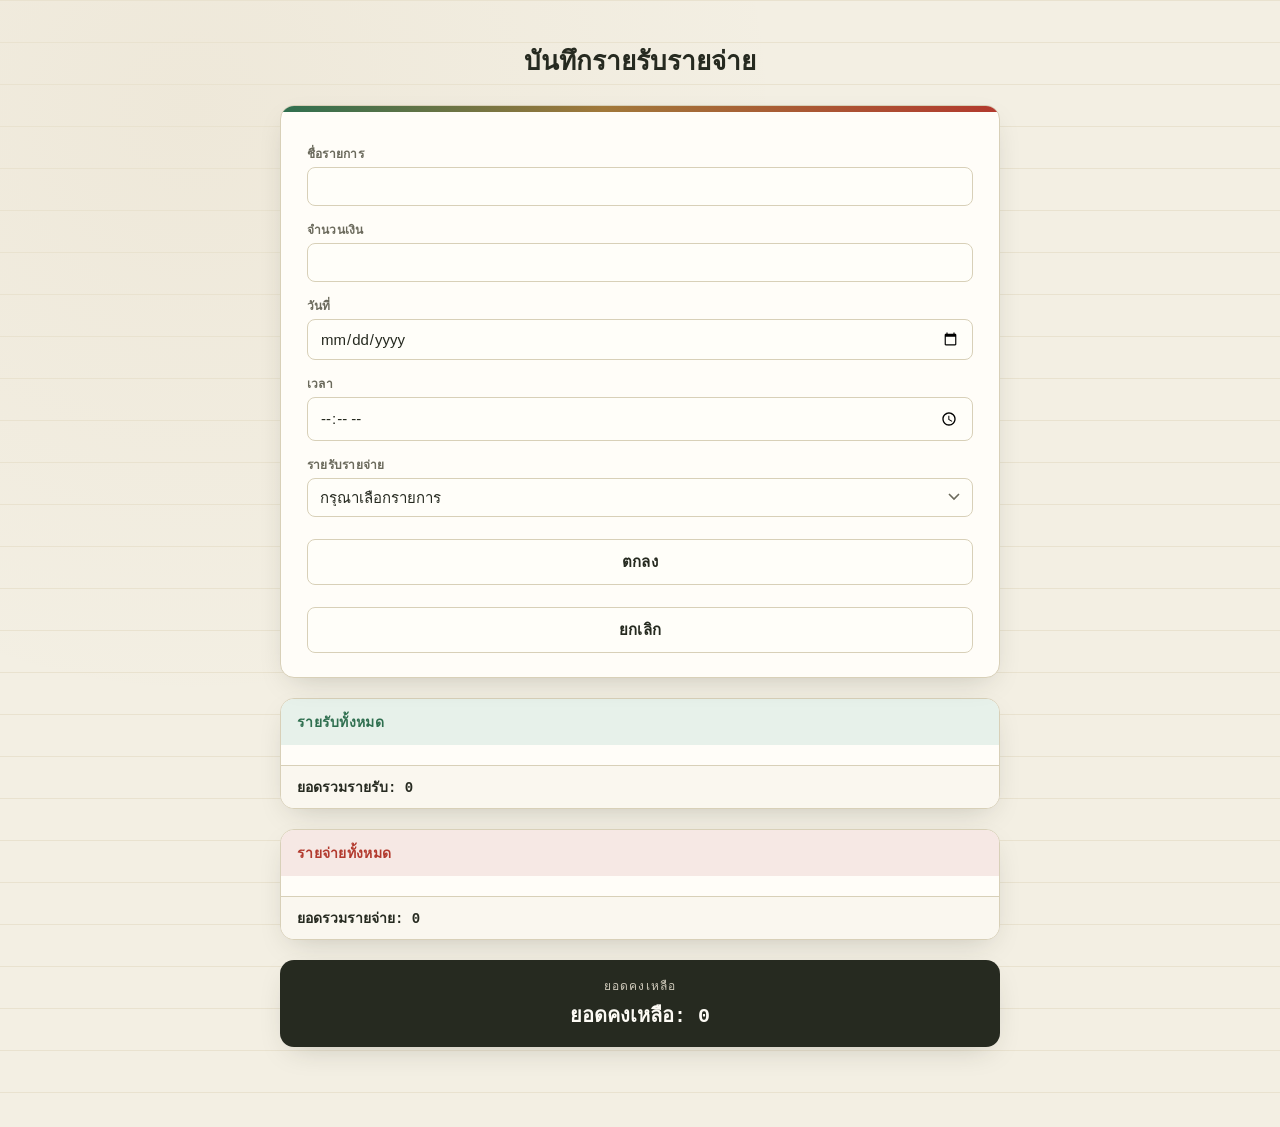
<file: java/index.html>
<!DOCTYPE html>
<html lang="th">

<head>
    <meta charset="UTF-8">
    <meta name="viewport" content="width=device-width, initial-scale=1.0">
    <title>บันทึกรายรับรายจ่าย</title>
    <link rel="stylesheet" href="stlye.css">
    <script src="js/budgetform.js" defer></script>
</head>

<body>
    <div class="container">
        <h1>บันทึกรายรับรายจ่าย</h1>

        <div class="passbook">
            <form id="budgetform">
                <label for="name">ชื่อรายการ</label>
                <input type="text" name="name" id="name" required maxlength="20">
                <br><br>

                <label for="number">จำนวนเงิน</label>
                <input type="number" name="number" id="number" required step="1" min="0">
                <br><br>

                <label for="date">วันที่</label>
                <input type="date" name="date" id="date">
                <br><br>

                <label for="time">เวลา</label>
                <input type="time" name="time" id="time">
                <br><br>

                <label for="incomeExpense">รายรับรายจ่าย</label>
                <select name="incomeExpense" id="incomeExpense" required>
                    <option value="">กรุณาเลือกรายการ</option>
                    <option value="Income">รายรับ</option>
                    <option value="Expenses">รายจ่าย</option>
                </select>
                <br><br>

                <input type="submit" value="ตกลง">
                <input type="reset" value="ยกเลิก">
            </form>
        </div>

        <div class="list-section income-section">
            <div>รายรับทั้งหมด</div>
            <ul id="Incomelist"></ul>
            <p id="TotalIncome">ยอดรวมรายรับ: 0</p>
        </div>

        <div class="list-section expense-section">
            <div>รายจ่ายทั้งหมด</div>
            <ul id="Expenseslist"></ul>
            <p id="TotalExpenses">ยอดรวมรายจ่าย: 0</p>
        </div>

        <div class="balance-section">
            <div>ยอดคงเหลือ</div>
            <p id="TotalBalance">ยอดคงเหลือ: 0</p>
        </div>
    </div>
</body>

</html>
</file>
<file: java/stlye.css>
:root {
  --paper: #f3efe3;
  --paper-dark: #e9e2cf;
  --card: #fffdf8;
  --ink: #262a20;
  --ink-soft: #6b6a5c;
  --line: #d8d0b8;
  --income: #2f6f4f;
  --income-bg: #e7f1ea;
  --expense: #b23a2e;
  --expense-bg: #f6e8e4;
  --gold: #a1783a;
  --radius: 14px;
  --shadow: 0 10px 30px -12px rgba(38, 42, 32, 0.25);
}

* { box-sizing: border-box; }

body {
  margin: 0;
  min-height: 100vh;
  background:
    linear-gradient(var(--paper-dark) 1px, transparent 1px),
    radial-gradient(circle at 15% 10%, rgba(161, 120, 58, 0.06), transparent 40%),
    var(--paper);
  background-size: 100% 42px, auto, auto;
  font-family: 'Sarabun', sans-serif;
  color: var(--ink);
  padding: 40px 16px 80px;
}

.container {
  max-width: 720px;
  margin: 0 auto;
}

h1 {
  text-align: center;
  font-size: 26px;
  font-weight: 700;
  margin: 0 0 24px;
}



.passbook {
  background: var(--card);
  border-radius: var(--radius);
  box-shadow: var(--shadow);
  border: 1px solid var(--line);
  padding: 28px 26px 24px;
  position: relative;
  overflow: hidden;
}

.passbook::before {
  content: "";
  position: absolute;
  top: 0; left: 0; right: 0;
  height: 6px;
  background: linear-gradient(90deg, var(--income), var(--gold) 45%, var(--expense));
}

#budgetform {
  display: grid;
  grid-template-columns: 1fr 1fr;
  gap: 4px 16px;
}

#budgetform br { display: none; }

#budgetform label {
  grid-column: 1 / -1;
  font-size: 12px;
  color: var(--ink-soft);
  font-weight: 600;
  letter-spacing: 0.02em;
  margin-top: 10px;
}

#budgetform label[for="name"],
#budgetform label[for="incomeExpense"] {
  grid-column: 1 / -1;
}

#budgetform input,
#budgetform select {
  grid-column: 1 / -1;
  font-family: inherit;
  font-size: 15px;
  padding: 10px 12px;
  border: 1px solid var(--line);
  border-radius: 8px;
  background: #fffef9;
  color: var(--ink);
  outline: none;
  transition: border-color .15s ease, box-shadow .15s ease;
  width: 100%;
}

#budgetform input:focus,
#budgetform select:focus {
  border-color: var(--gold);
  box-shadow: 0 0 0 3px rgba(161, 120, 58, 0.15);
}

label[for="date"], label[for="time"] { grid-column: span 1; margin-top: 10px; }
#date, #time { grid-column: span 1; }

#budgetform select {
  appearance: none;
  background-image: url("data:image/svg+xml,%3Csvg xmlns='http://www.w3.org/2000/svg' width='12' height='8'%3E%3Cpath d='M1 1l5 5 5-5' stroke='%236b6a5c' stroke-width='1.6' fill='none' fill-rule='evenodd'/%3E%3C/svg%3E");
  background-repeat: no-repeat;
  background-position: right 12px center;
  padding-right: 30px;
}

input[type="submit"],
input[type="reset"] {
  grid-column: span 1;
  margin-top: 18px;
  padding: 12px;
  border: none;
  border-radius: 8px;
  font-family: inherit;
  font-size: 15px;
  font-weight: 600;
  letter-spacing: 0.02em;
  cursor: pointer;
  transition: transform .12s ease, background .15s ease;
}

input[type="submit"] {
  background: var(--ink);
  color: #fdfbf5;
}
input[type="submit"]:hover { background: #3a4131; }

input[type="reset"] {
  background: transparent;
  color: var(--ink-soft);
  border: 1px solid var(--line);
}
input[type="reset"]:hover { border-color: var(--expense); color: var(--expense); }

input[type="submit"]:active,
input[type="reset"]:active { transform: scale(0.98); }


.list-section {
  margin-top: 20px;
  background: var(--card);
  border-radius: var(--radius);
  border: 1px solid var(--line);
  box-shadow: var(--shadow);
  overflow: hidden;
}

.list-section > div {
  padding: 12px 16px;
  font-weight: 700;
  font-size: 14px;
  letter-spacing: 0.02em;
}

.list-section.income-section > div { background: var(--income-bg); color: var(--income); }
.list-section.expense-section > div { background: var(--expense-bg); color: var(--expense); }

.list-section ul {
  list-style: none;
  margin: 0;
  padding: 6px 0;
  min-height: 20px;
}

.list-section ul li {
  display: flex;
  align-items: center;
  justify-content: space-between;
  gap: 10px;
  padding: 10px 16px;
  border-bottom: 1px dashed var(--line);
  font-family: 'IBM Plex Mono', monospace;
  font-size: 14px;
}

.list-section ul li:last-child { border-bottom: none; }

.income-section ul li { color: var(--income); }
.expense-section ul li { color: var(--expense); }

.list-section ul li button {
  font-family: 'Sarabun', sans-serif;
  border: 1px solid var(--line);
  background: #fff;
  color: var(--ink-soft);
  font-size: 11px;
  padding: 4px 9px;
  border-radius: 6px;
  cursor: pointer;
  flex-shrink: 0;
}
.list-section ul li button:hover { border-color: var(--expense); color: var(--expense); }

.list-section p {
  margin: 0;
  padding: 10px 16px;
  font-family: 'IBM Plex Mono', monospace;
  font-size: 14px;
  font-weight: 600;
  border-top: 1px solid var(--line);
  background: #faf7ef;
}


.balance-section {
  margin-top: 20px;
  background: var(--ink);
  color: #fdfbf5;
  border-radius: var(--radius);
  padding: 16px 20px;
  box-shadow: var(--shadow);
  text-align: center;
}

.balance-section div {
  font-size: 12px;
  letter-spacing: 0.1em;
  text-transform: uppercase;
  color: #cfcabb;
  margin-bottom: 4px;
}

.balance-section p {
  margin: 0;
  font-family: 'IBM Plex Mono', monospace;
  font-size: 20px;
  font-weight: 600;
}

@media (max-width: 480px) {
  #budgetform,
  label[for="date"], label[for="time"],
  #date, #time,
  input[type="submit"], input[type="reset"] {
    grid-column: 1 / -1;
  }
}
</file>
